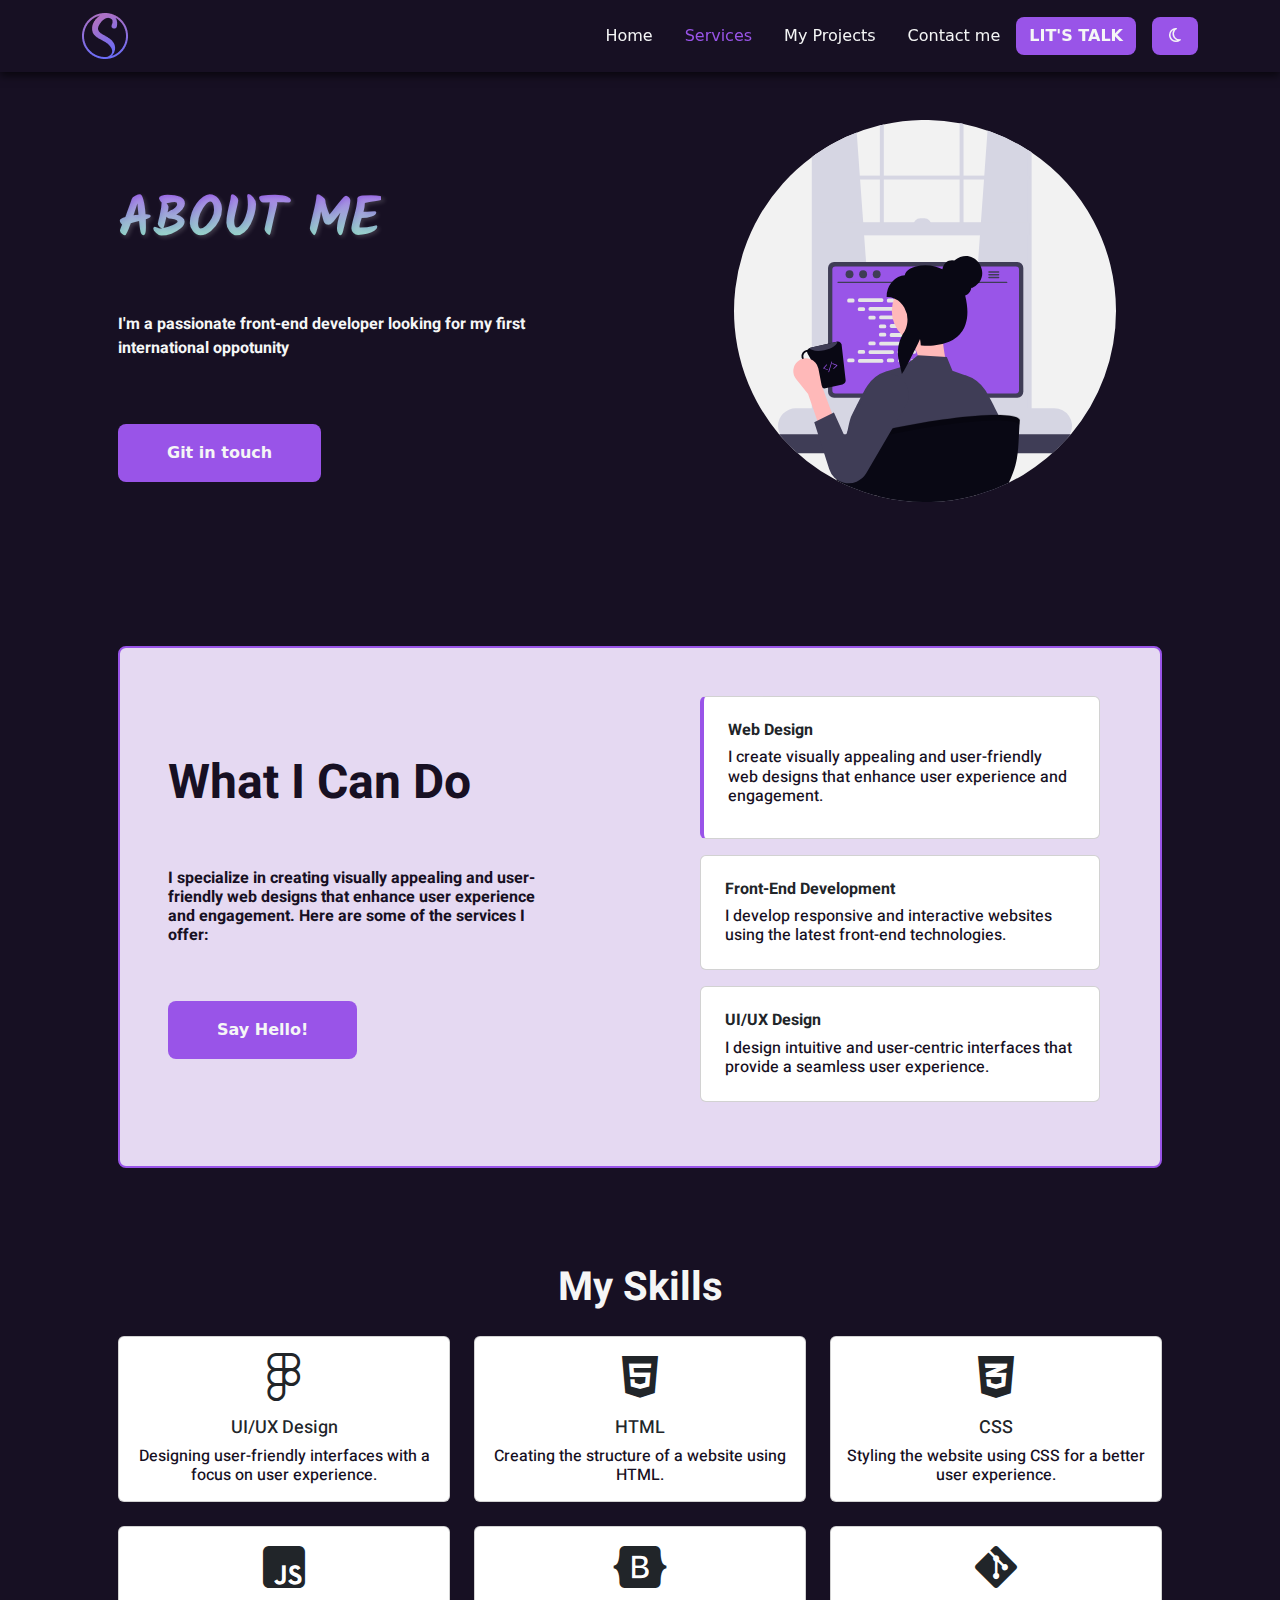
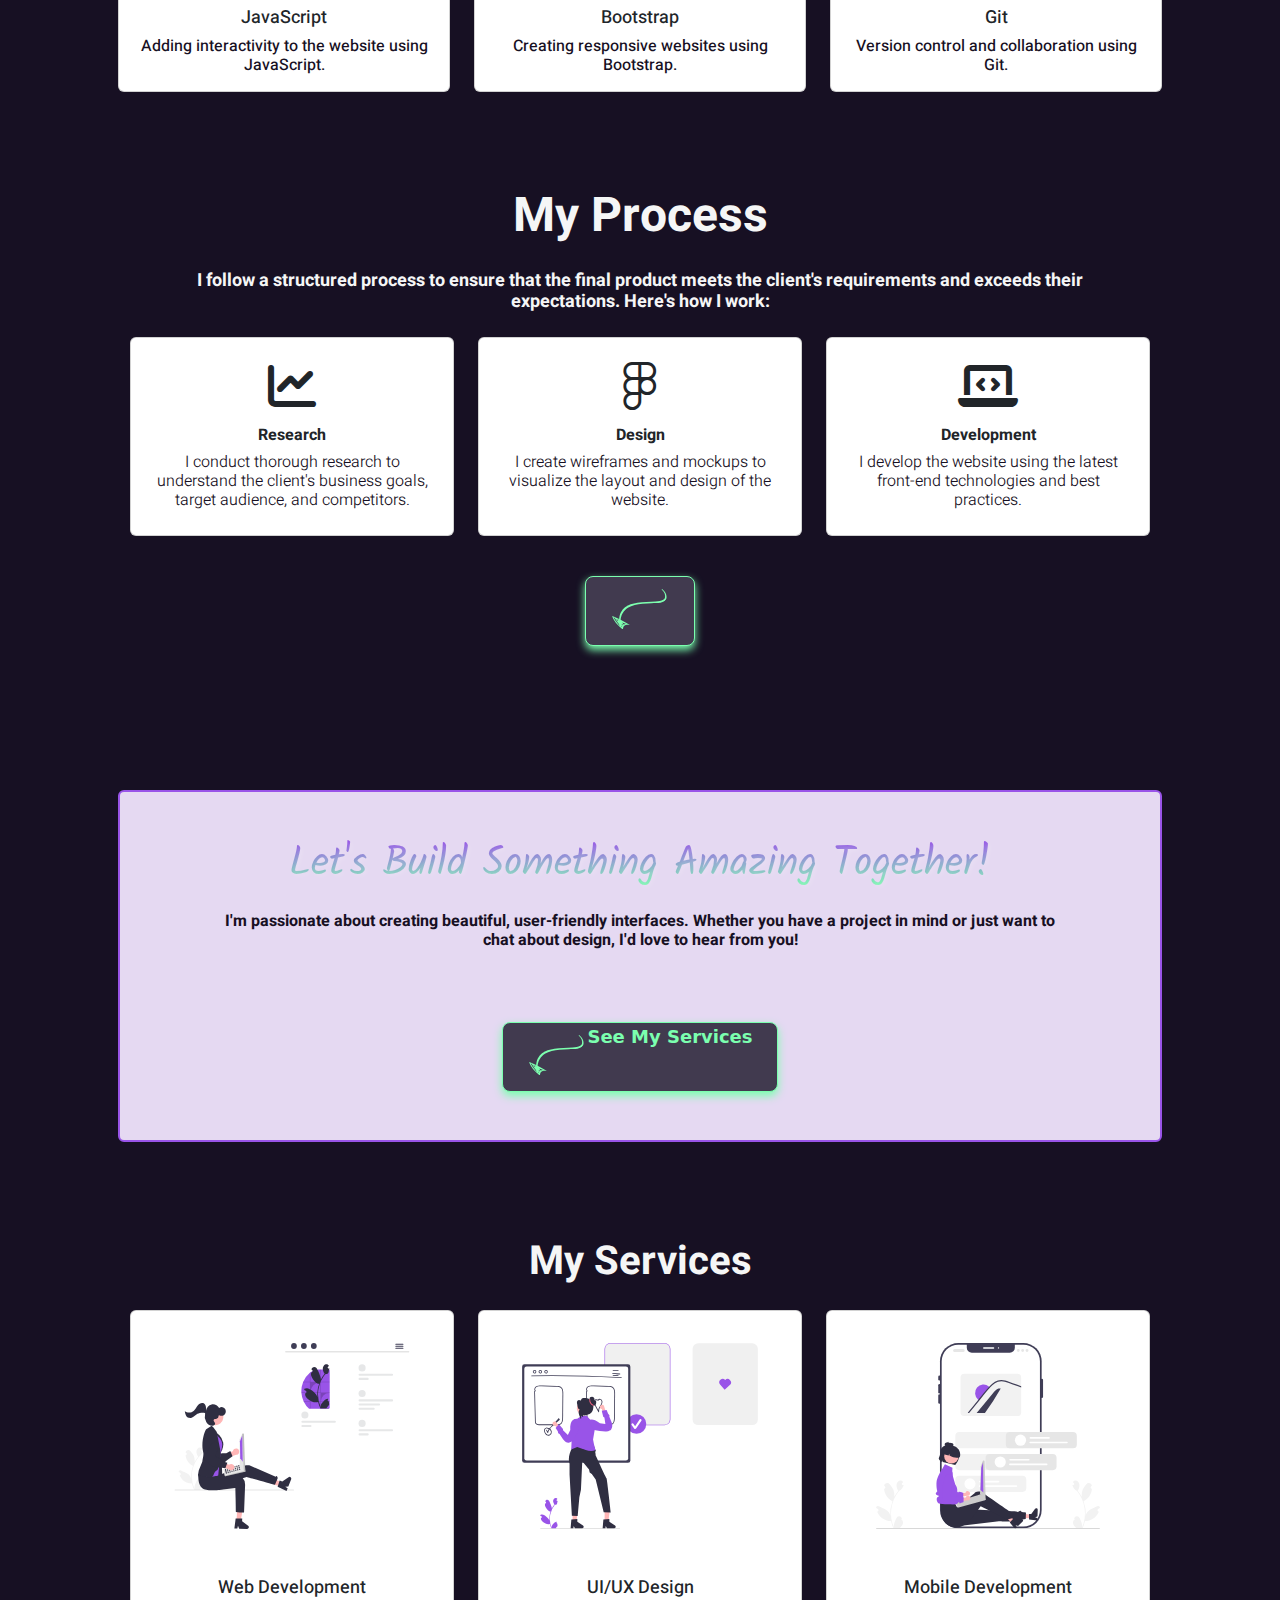
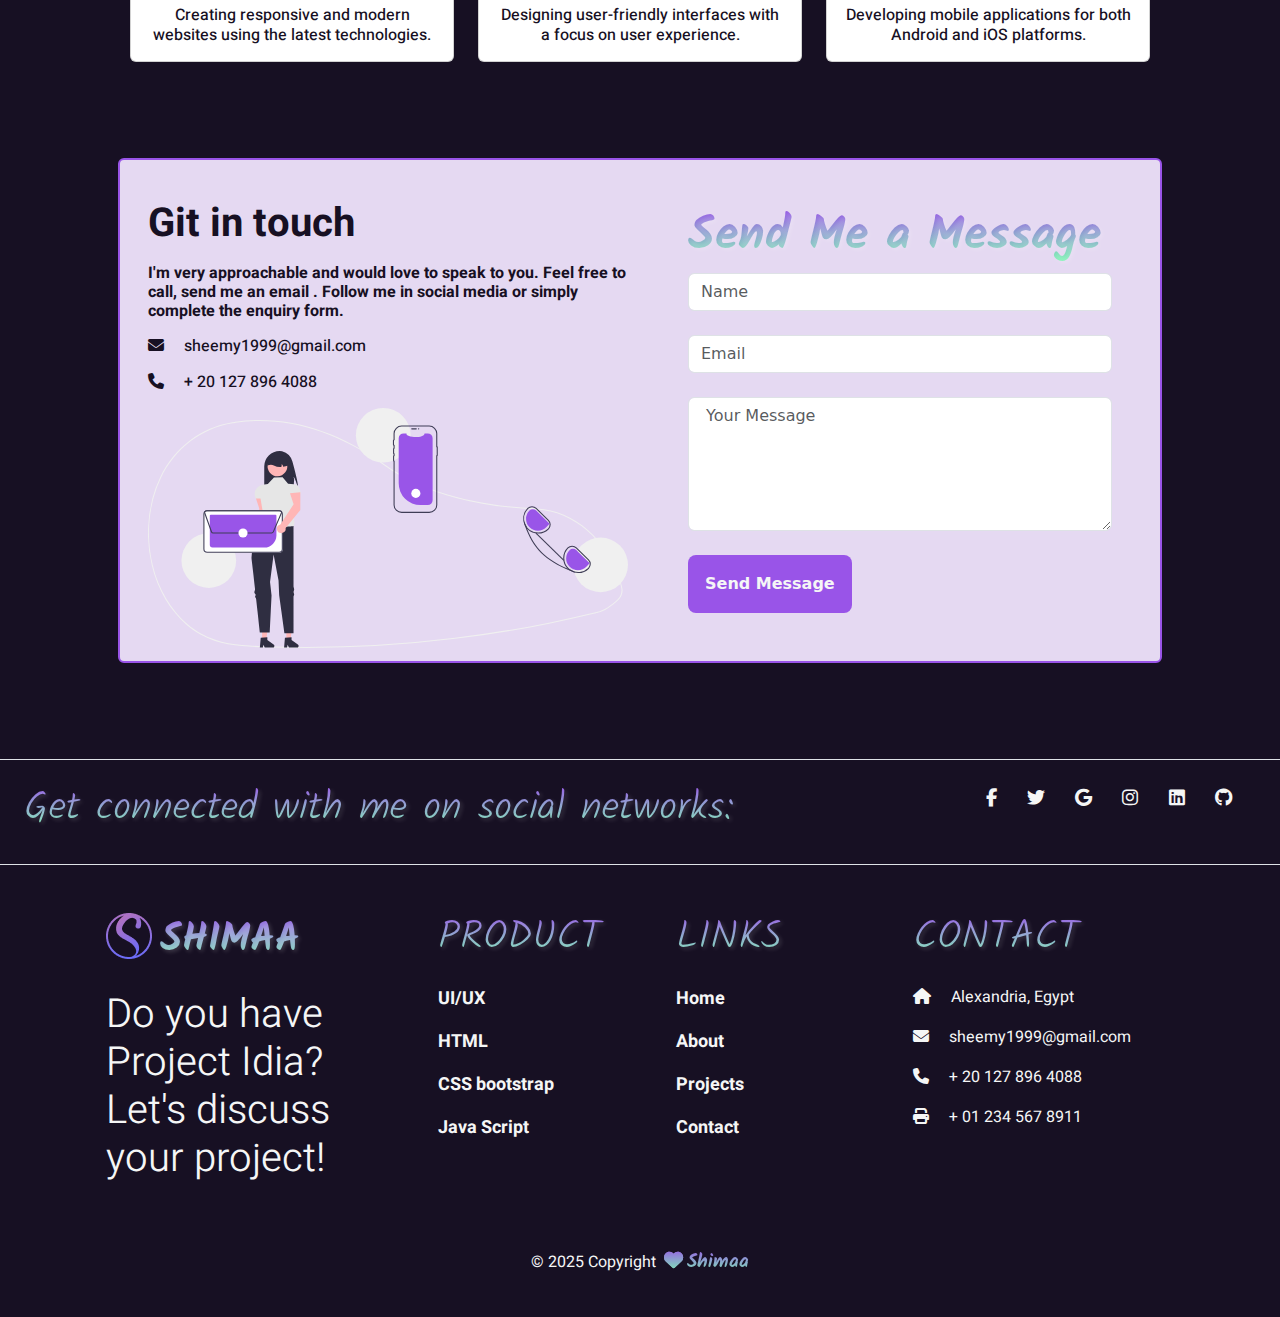
<file: Services.html>
<!DOCTYPE html>
<html lang="en">
  <head>
    <meta charset="UTF-8" />
    <meta name="viewport" content="width=device-width, initial-scale=1.0" />
    <title>Services</title>
    <link rel="icon" type="image/png" href="assets/images/logo/Logo name.png" />
    <!-- animate -css CDN links -->
    <link
    rel="stylesheet"
    href="https://cdnjs.cloudflare.com/ajax/libs/animate.css/4.1.1/animate.min.css"
  />
    <!-- font-awesome CDN Links -->
    <link
    rel="stylesheet"
    href="https://cdnjs.cloudflare.com/ajax/libs/font-awesome/6.7.2/css/all.min.css"
    integrity="sha512-Evv84Mr4kqVGRNSgIGL/F/aIDqQb7xQ2vcrdIwxfjThSH8CSR7PBEakCr51Ck+w+/U6swU2Im1vVX0SVk9ABhg=="
    crossorigin="anonymous"
    referrerpolicy="no-referrer"
  />
    <!-- swiper CDN -->
    <link rel="stylesheet" href="https://unpkg.com/swiper/swiper-bundle.min.css" />
    <!-- Bootstrap 5 CDN Links -->
    <link
    href="https://cdn.jsdelivr.net/npm/bootstrap@5.3.3/dist/css/bootstrap.min.css"
    rel="stylesheet"
    integrity="sha384-QWTKZyjpPEjISv5WaRU9OFeRpok6YctnYmDr5pNlyT2bRjXh0JMhjY6hW+ALEwIH"
    crossorigin="anonymous"
  />
    <link rel="stylesheet" href="assets/css/style.css" />
  </head>
  <body>
    <nav class="navbar navbar-expand-lg sticky-top">
      <div class="container">
        <a class="navbar-brand" href="#"
          ><img src="assets/images/logo/Logo name.png" alt="logo-image"
        /></a>
        <button
          class="navbar-toggler"
          type="button"
          data-bs-toggle="collapse"
          data-bs-target="#navbarText"
          aria-controls="navbarText"
          aria-expanded="false"
          aria-label="Toggle navigation"
        >
          <i class="fa-solid fa-bars"></i>
        </button>
        <div class="collapse navbar-collapse" id="navbarText">
          <ul class="navbar-nav ms-auto mb-2 mb-lg-0">
            <li class="nav-item">
              <a class="nav-link p-2 p-lg-3" href="index.html">Home</a>
            </li>
            <li class="nav-item">
              <a
                class="nav-link p-2 p-lg-3 active"
                aria-current="page"
                href="Services.html"
                >Services</a
              >
            </li>
            <li class="nav-item">
              <a class="nav-link p-2 p-lg-3" href="project.html">
                My Projects</a
              >
            </li>
            <li class="nav-item">
              <a class="nav-link p-2 p-lg-3" href="contact.html">Contact me</a>
            </li>
          </ul>
          <a class="btn  d-lg-inline-block fw-bold d-none" href="#contact"
            >LIT'S TALK</a
          >
          <button id="theme-button" class="btn btn-theme px-5 px-lg-3 ms-lg-3"><i class="fa-regular fa-moon icon-theme"></i></button>
        </div>
      </div>
    </nav>
    <!-- Hero section About bage  Start---->
    <section class="hero-section">
      <div class="container py-5">
        <div class="row  align-items-center justify-content-center ">
            <div class=" d-flex flex-column justify-content-center align-items-lg-start align-items-center gap-5 p-5 col-lg-6 text-center text-lg-start">
              <h1 class=" display-4 fw-bolder">ABOUT ME</h1>
              <p class="fw-bold pe-4 ">
                I'm a passionate front-end developer looking for my first
                international oppotunity
              </p>
              <a class="btn px-5 py-3 d-inline-block fw-bold text-lg-center" href="contact.html"
                >Git in touch</a
              >
            </div>
            <div class="col-12 col-lg-6">
              <div class="d-flex justify-content-center pb-5 ">
                <img src="assets/images/about/undraw_programmer_raqr (2).svg" alt="image-about" class="img-fluid about-img" />
                
              </div>
            </div>
          </div>
        </div>
      </div>
    </section>
     <!----- Hero section About bage  end -------------->
      <!-------------what i can do start------------ -->
      <section class="container p-5 what-do-section">
        <div id="what-do" class="container">
          <div class="row  align-items-center justify-content-center ">
              <div class=" d-flex flex-column justify-content-center align-items-lg-start align-items-center gap-5 p-5 col-lg-6 text-center text-lg-start">
                <h4 class=" display-5 fw-bolder  ">What I Can Do</h4>
                <h4 class="fw-bold pe-5 ">
                  I specialize in creating visually appealing and user-friendly web
                  designs that enhance user experience and engagement. Here are some
                  of the services I offer:
                </h4>
                <a class="btn px-5 py-3 d-inline-block fw-bold text-lg-center" href="/contact.html"
                  >Say Hello!</a
                >
              </div>
              <div class="col-12 col-lg-6">
                <div class="d-flex flex-column justify-content-center p-5">
                    <div id="card-border" class="card p-2  mb-3">
                      <div class="card-body">
                        <h4 class="card-title fw-bolder">Web Design</h4>
                        <h4 class="card-text pb-2">
                        I create visually appealing and user-friendly web designs that enhance user experience and engagement.
                        </h4>
                      </div>
                    </div>
                      <div id="card" class="card p-2 mb-3">
                        <div class="card-body">
                        <h4 class="card-title fw-bolder">Front-End Development</h4>
                        <h4 class="card-text">
                          I develop responsive and interactive websites using the latest front-end technologies.
                        </h4>
                        </div>
                      </div>
                      <div id="card" class="card p-2 mb-3">
                        <div class="card-body">
                        <h4 class="card-title fw-bolder">UI/UX Design</h4>
                        <h4 class="card-text">
                          I design intuitive and user-centric interfaces that provide a seamless user experience.
                        </h4>
                        </div>
                      </div>
                </div>
              </div>
            </div>
          </div>
        </div>
      </section>
<!-------------what i can do end--------------->
<!------ Skills section start here ------------>
   <section class="skills-section container p-5">
    <h2 class="text-center mb-4 fw-bold display-6">My Skills</h2>
    <div class="row row-cols-1 row-cols-md-3 g-4">
      <div class="col">
        <div class="card h-100 text-center">
          <div class="card-body">
            <i class="fa-brands fa-figma fa-3x mb-3"></i>
            <h3 class="card-title">UI/UX Design</h3>
            <h4 class="card-text">Designing user-friendly interfaces with a focus on user experience.</h4>
          </div>
        </div>
      </div>
      <div class="col">
        <div class="card h-100 text-center">
          <div class="card-body">
            <i class="fa-brands fa-html5 fa-3x mb-3"></i>
            <h3 class="card-title">HTML</h3>
            <h4 class="card-text">Creating the structure of a website using HTML.</h4>
          </div>
        </div>
      </div>
      <div class="col">
        <div class="card h-100 text-center">
          <div class="card-body">
            <i class="fa-brands fa-css3-alt fa-3x mb-3"></i>
            <h3 class="card-title">CSS</h3>
            <h4 class="card-text">Styling the website using CSS for a better user experience.</h4>
          </div>
        </div>
      </div>
      <div class="col">
        <div class="card h-100 text-center">
          <div class="card-body">
            <i class="fa-brands fa-js-square fa-3x mb-3"></i>
            <h3 class="card-title">JavaScript</h3>
            <h4 class="card-text">Adding interactivity to the website using JavaScript.</h4>
          </div>
        </div>
      </div>
      <div class="col">
        <div class="card h-100 text-center">
          <div class="card-body">
            <i class="fa-brands fa-bootstrap fa-3x mb-3"></i>
            <h3 class="card-title">Bootstrap</h3>
            <h4 class="card-text">Creating responsive websites using Bootstrap.</h4>
          </div>
        </div>
      </div>
      <div class="col">
        <div class="card h-100 text-center">
          <div class="card-body">
            <i class="fa-brands fa-git-alt fa-3x mb-3"></i>
            <h3 class="card-title">Git</h3>
            <h4 class="card-text">Version control and collaboration using Git.</h4>
          </div>
        </div>
      </div>
    </div>
  </section>
 <!-- Skills section end here -->
 <!-- my process start -->
 <section class="container p-5">
  <div class="col  align-items-center justify-content-center container">
      <div class=" d-flex flex-column justify-content-center  align-items-center text-center">
        <h2 class=" display-5 fw-bolder  ">My Process</h2>
        <h2 class="fw-bold p-3 ">
          I follow a structured process to ensure that the final product meets the client's requirements and exceeds their expectations. Here's how I work:   
        </h2>
        </div>
          <div class="row row-cols-1 row-cols-md-3 g-4">
          <div class="col">
            <div class="card p-2 mb-3">
            <div class="card-body text-center">
              <i class="fa-solid fa-chart-line fa-3x mb-3"></i>
              <h4 class="card-title fw-bold">Research</h4>
              <h4 class="card-text fw-light">
              I conduct thorough research to understand the client's business goals, target audience, and competitors.
              </h4>
            </div>
            </div>
          </div>
          <div class="col">
            <div class="card p-2 mb-3">
            <div class="card-body text-center">
              <i class="fa-brands fa-figma fa-3x mb-3"></i>
              <h4 class="card-title fw-bold">Design</h4>
              <h4 class="card-text fw-light">
              I create wireframes and mockups to visualize the layout and design of the website.
              </h4>
            </div>
            </div>
          </div>
          <div class="col">
            <div class="card p-2 mb-3">
            <div class="card-body text-center">
              <i class="fa-solid fa-laptop-code fa-3x mb-3"></i>
              <h4 class="card-title fw-bold">Development</h4>
              <h4 class="card-text fw-light">
              I develop the website using the latest front-end technologies and best practices.
              </h4>
            </div>
            </div>
          </div>
          </div>
          </div>
          <div class="next-section-arrow d-flex justify-content-center align-items-center pt-4">
            <a class="btn-arrow d-flex justify-content-center px-4 pb-2 d-inline-block fw-bold text-center rounded-3" href="#form"
            ><img src="assets/images/projects/Graphic.svg" alt="projects" class="svg-arrow"> </a>
           </div>
       </div>
</section>
<!-- my process end -->
   <!-- -----------contact section about page starts-------- -->
 <section class="container p-5">
  <div id="contact" class="container mt-5 p-5 d-flex justify-content-center align-content-center flex-column col-12 text-center rounded ">
    <h1 class="text-center mb-4">Let's Build Something Amazing Together!</h1>
    <h4 class=" text-center mb-5 px-5 fw-bold">I'm passionate about creating beautiful, user-friendly interfaces. Whether you have a project in mind or just want to chat about design, I'd love to hear from you!</h4>
    <div class="next-section-arrow d-flex justify-content-center align-items-center pt-4">
      <a class="btn-arrow text-arrow d-flex justify-content-center px-4 pb-2 d-inline-block fw-bold text-center rounded-3" href="#services"
      ><img src="assets/images/projects/Graphic.svg" alt="projects" class="svg-arrow">See My Services </a>
     </div>
  </div>
  </section>
  <!-- -----------contact section about page end-------- -->
  <!-- my services section start here -->
  <section class="container service-section p-5">
    <div class="container">  
      <h2  id="services" class="text-center mb-4 fw-bold display-6">My Services</h2>
      <div class="row row-cols-1 row-cols-md-3 g-4">
        <div class="col">
          <div class="card h-100 text-center">
            <img src="assets/images/about/undraw_web-development_0wdh (1).svg" class="card-img-top" alt="Web Development">
            <div class="card-body">
              <h3 class="card-title">Web Development</h3>
              <h4 class="card-text">Creating responsive and modern websites using the latest technologies.</h4>
            </div>
          </div>
        </div>
        <div class="col">
          <div class="card h-100 text-center">
            <img src="assets/images/about/undraw_prototyping-process_1thp.svg" class="card-img-top" alt="UI/UX Design">
            <div class="card-body">
              <h3 class="card-title">UI/UX Design</h3>
              <h4 class="card-text">Designing user-friendly interfaces with a focus on user experience.</h4>
            </div>
          </div>
        </div>
        <div class="col">
          <div class="card h-100 text-center">
            <img src="assets/images/about/undraw_mobile-development_tjxm.svg" class="card-img-top" alt="Mobile Development">
            <div class="card-body">
              <h3 class="card-title">Mobile Development</h3>
              <h4 class="card-text">Developing mobile applications for both Android and iOS platforms.</h4>
            </div>
          </div>
        </div>
      </div>
    </div>
  </section>
<!----------- form section Service page end ---------------- -->
<section class="container p-5">
  <div id="form" class="form container rounded">
    <div class="row"> 
      <div class="col-md-6">
        <div class="d-flex justify-content-center flex-column mt-4 gap-2 pt-3 ps-3 ">
          <h4 class="display-6 fw-bold">Git in touch</h4>
          <h4 class="fw-bold">I'm very approachable and would love to speak to you. Feel free to call, send me an email .
             Follow me in social media or simply complete the enquiry form.</h4>
          <h4>
            <i class="fas fa-envelope me-3"></i>
            sheemy1999@gmail.com
          </h4>
          <h4>
            <i class="fas fa-phone me-3"></i> + 20 127 896 4088
          </h4>
          <img src="assets/images/contact/undraw_contact-us_kcoa.svg" alt="contact" class="m-0 p-0" />
        </div>
    </div>
        <div class=" p-5 col-lg-6 rounded ">
            <h1 class="display-5 fw-bold ">Send Me a Message</h1>
            <form>
                <div class="mb-4">
                    <input type="text" class="form-control" placeholder="Name" id="name" required>
                </div>
                <div class="mb-4">
                    <input type="email" class="form-control" placeholder="Email" id="email" required>
                </div>
                <div class="mb-4">
                    <textarea class="form-control" id="message" placeholder=" Your Message" rows="5" required></textarea>
                </div>
                <button type="submit" class="btn px-3 py-3 d-inline-block fw-bold text-center mx-lg-0 mx-auto fit-content">Send Message</button>
            </form>
        </div>
   </div> 
  </div>
  </section>
 <!-- -------------form section Service page end--------------- -->
<!----------------------------Footer Start------------------->
<footer class="text-center text-lg-start mt-5 border-top">
  <section class="d-flex justify-content-center justify-content-lg-between p-4 border-bottom">
    <div class="me-5 d-none d-lg-block">
      <h1 class="fw-light text-md-start">Get connected with me on social networks:</h1>
    </div>
    <div class="social-media-icons"> 
      <a href="#" class="me-4  ">
        <i class="fab fa-facebook-f"></i>
      </a>
      <a href="#" class="me-4  ">
        <i class="fab fa-twitter"></i>
      </a>
      <a href="#" class="me-4  ">
        <i class="fab fa-google"></i>
      </a>
      <a href="#" class="me-4  ">
        <i class="fab fa-instagram"></i>
      </a>
      <a href="#" class="me-4  ">
        <i class="fab fa-linkedin"></i>
      </a>
      <a href="#" class="me-4  ">
        <i class="fab fa-github"></i>
      </a>
    </div>
  </section>
  <section>
    <div class="container text-center text-md-start mt-5">
      <div class="row mt-3">
        <div class="col-md-3 col-lg-4 col-xl-3 mx-auto mb-4">
          <h1 class="text-uppercase fw-bold mb-4 ">
              <img src="assets/images/logo/Logo name.png" class=" pe-2 pb-2 alt="logo-image" /></i>Shimaa
          </h1>
          <p class=" display-6">
              Do you have Project Idia?
              Let's discuss your project!
          </p>
        </div>
        <div class="col-md-2 col-lg-2 col-xl-2 mx-auto mb-4">
          <h1 class="text-uppercase fw-light mb-4">
            Product
          </h1>
          <p>
            <a href="#!" class=" ">UI/UX</a>
          </p>
          <p>
            <a href="#!" class=" ">HTML</a>
          </p>
          <p>
            <a href="#!" class=" "> CSS bootstrap</a>
          </p>
          <p>
            <a href="#!" class=" ">Java Script </a>
          </p>
        </div>
        <div class="col-md-3 col-lg-2 col-xl-2 mx-auto mb-4">
          <h1 class="text-uppercase fw-light mb-4">
            links
          </h1>
          <p>
            <a href="index.html" class=" ">Home</a>
          </p>
          <p>
            <a href="Services.html" class=" ">About</a>
          </p>
          <p>
            <a href="project.html" class=" ">Projects</a>
          </p>
          <p>
            <a href="contact.html" class=" ">Contact</a>
          </p>
        </div>
        <div class="col-md-4 col-lg-3 col-xl-3 mx-auto mb-md-0 mb-4">
          <!-- Links -->
          <h1 class="text-uppercase fw-light mb-4">Contact</h1>
          <p><i class="fas fa-home me-3"></i> Alexandria, Egypt</p>
          <p>
            <i class="fas fa-envelope me-3"></i>
            sheemy1999@gmail.com
          </p>
          <p><i class="fas fa-phone me-3"></i> + 20 127 896 4088</p>
          <p><i class="fas fa-print me-3"></i> + 01 234 567 8911</p>
        </div>
      </div>
    </div>
  </section>
  <div class="text-center p-4">
   <p> © 2025 Copyright <a class="Copyright-name fw-bolder" href="Services.html"><i class="fa-solid fa-heart heart p-1"></i>Shimaa</a></p>
  </div>
</footer>
<!------------------------ Footer end----------------->

    <!-- Bootstrap 5 CDN Links -->
    <script
      src="https://cdn.jsdelivr.net/npm/@popperjs/core@2.11.6/dist/umd/popper.min.js"
      integrity="sha384-oBqDVmMz9ATKxIep9tiCxS/Z9fNfEXiDAYTujMAeBAsjFuCZSmKbSSUnQlmh/jp3"
      crossorigin="anonymous"
    ></script>
    <script
      src="https://cdn.jsdelivr.net/npm/bootstrap@5.2.3/dist/js/bootstrap.min.js"
      integrity="sha384-cuYeSxntonz0PPNlHhBs68uyIAVpIIOZZ5JqeqvYYIcEL727kskC66kF92t6Xl2V"
      crossorigin="anonymous"
    ></script>
    <!-- main js -->
    <script src="/assets/js/main.js"></script>
  </body>
</html>
</file>
<file: assets/css/style.css>
@import url("https://fonts.googleapis.com/css2?family=Work+Sans:ital,wght@0,100..900;1,100..900&display=swap");
@import url("https://fonts.googleapis.com/css2?family=Kalam:wght@300;400;700&display=swap");
@import url("https://fonts.googleapis.com/css2?family=Heebo:wght@100..900&display=swap");


* {
  margin: 0;
  padding: 0;
  box-sizing: border-box;
  
}

/* root colors */
:root {
  --primary-color: #9954e8;
  --primary-for-border: #9954e8;
  --secondary-color: #7bffaf;
  --second-text-color: #7bffaf;
  --dark-color: #171023;
  --light-dark-color: #413a4f;
  --light-color: #f5f6f6;
  --light-for-light: #f5f6f6;
  --for-bg-section: #E5D9F2;
  --dark-for-dark: #171023;
  --bg-light-gray: #f0f1f3d1;
}
:root {
  --font-family-primary: "Heebo", sans-serif;
  --font-family-secondery: "Kalam", sans-serif;
}
/* ============== ============== */
 body {
  background-color: var(--dark-color);
  overflow-x: hidden;
}
body:not .navar{
  padding:0 20px;
}
.fit-content {
  width: fit-content;
}
a {
  text-decoration: none;
  font-size:large;
  font-weight: bold;
}
h1 { 
  font-family: "Kalam", serif;
  background: linear-gradient(
      180deg,
      var(--primary-color),
      var(--secondary-color)
    );
  -webkit-background-clip: text;
  background-clip: text;
  color: transparent;
  font-size: 40px;
  text-shadow: 2px 2px 4px rgba(255, 254, 254, 0.17);
}
h2 {
  font-family: "Heebo", serif;
  font-size: 18px;
  color: var(--light-color);
}
h3{
  font-family: "Heebo", serif;
  font-size: 18px;
  color: var(--dark-color);
}
h4{
  font-family: "Heebo", serif;
  font-size: 16px;
  color: var(--dark-for-dark);
}
h5{
  font-family: "Heebo", serif;
  font-size: 18px;
  color: var(--light-for-light);
}
p {
  font-family: "Heebo", serif;
  font-size: 16px;
  color: var(--light-color);
}

.btn{
  border-radius: 8px;
  background-color: var(--primary-color);
  color: var(--light-color);
}

a.btn:focus {
  outline: 2px solid var(--light-color);
  outline-offset: 2px;
}
.btn:hover {
  background-image: linear-gradient(
    135deg,
    var(--primary-color),
    var(--secondary-color)
  );
  color: var(--dark-color);
}

/* ====================nav start================ */

.navbar {
  background-color: var(--dark-color);
  box-shadow: 0 4px 8px rgba(0, 0, 0, 0.6);
}
.navbar .navbar-nav .nav-link {
  color: var(--light-color);
}
.navbar .navbar-nav .nav-link.active,
.navbar .navbar-nav .nav-link:hover,
.navbar .navbar-nav .nav-link:focus {
  color: var(--primary-color);
}
.navbar .navbar-toggler {
  color: var(--light-color);
  font-size: 25px;
  border-color: var(--light-color);
}
.navbar .navbar-toggler:focus {
  box-shadow: none;
}
.icon-theme{
  color: var(--light-color);
}
/* ------ -------- */
.about-img {
  width: 70%;
  height: 50%;
}
/* --------.svg-arrow ------- */
.svg-arrow {
  width: 60px;
  height: 60px;
}
.btn-arrow {
  background-color: var(--light-dark-color);
  border: 1px solid var(--second-text-color);
  box-shadow: 0 4px 8px var(--secondary-color);
}
.btn-arrow:hover {
  background-image: linear-gradient(
    135deg,
    var(--primary-color),
    var(--secondary-color)
  );
}

/* ---------Reset icons-------- */
footer a {
  color: var(--light-color);
}
.social-media-icons i:hover {
  color: var(--primary-color) !important;
}
 h1+ p a:hover{
    color: var(--primary-color) !important;
    padding:0.5rem;
 }
  p+ p a:hover{
    color: var(--primary-color) !important;
    padding:0.5rem;
}
  
.contact-icons i{
  color: var(--primary-color);
  }
.contact-icons i:hover{
  color: var(--dark-for-dark);


}
/* =========================== */
.Copyright-name {
  font-family: "Kalam", serif;
  background: linear-gradient(
    180deg,
    var(--primary-color),
    var(--secondary-color)
  );
  -webkit-background-clip: text;
  background-clip: text;
  color: transparent;
  font-size: larger;
}

/* ================================= */
.heart {
  background: linear-gradient(
    180deg,
    var(--primary-color),
    var(--secondary-color)
  );
  -webkit-background-clip: text;
  background-clip: text;
  color: transparent;
}
/* ================================== */
.about-home-img {
  width: 80%;
}

/* ================================== */
.abuot-border {
  background-color: var(--for-bg-section);
  border: 2px solid var(--primary-for-border);
}
/* =========================== */
.more-about-btn {
  background-color: var(--primary-color);
}
.more-about-btn:hover {
  padding:3rem;
}
/* =========================contact form========== */
.form{
  background-color: var(--for-bg-section);
  border: 2px solid var(--primary-for-border);
}
/* ==============text-arrow==== */
.text-arrow{
  color: var(--second-text-color);
}
.text-arrow:hover {
  color: var(--light-color) !important;
} 
/* =========project-home-pge======== */
.projec-swiper{
  height: 80vh;
  display: flex;
  flex-direction: column;
  justify-content: center;
  align-items: center;
}
.projec-swiper .swiper {
  width: 80%;
  height: 100%;
}

.projec-swiper .swiper-slide {
  background-position: center;
  background-size: cover;
  width: 250px;
}

.projec-swiper .swiper-slide img {
  display: block;
  width: 100%;
  -webkit-box-reflect: below 1px linear-gradient(transparent, transparent , #0002 , #0004);
}


#icons{
  background-color: var(--light-dark-color);
  position: absolute;
  border: 2px solid var(--primary-color);
  box-shadow: 0 4px 8px var(--primary-color);
  top: 60px;
}
/* =======about-icon====== */
#about-icon{
  background-color: var(--light-dark-color);
  border: 2px solid var(--primary-color);
  box-shadow: 0 4px 8px var(--primary-color);
}
/* =======what-do==== */
#what-do{
  background-color: var(--for-bg-section);
  border: 2px solid var(--primary-for-border);
  border-radius: 8px;
}
/* =====card-border==== */
#card-border{
  border-left: 4px solid var(--primary-color);
}


/* ====== */
.project-text{
  position:absolute;
  top: 180px;
  background-color: var(--for-bg-section);

}
/* contact in contact page */
#contact{
 background-color: var(--for-bg-section) ;
 border: 2px solid var(--primary-for-border);
}
/* -------feature------- */
#feature{
  background-color: var(--for-bg-section);
  border: 2px solid var(--primary-for-border);
}
/* --------swiper Testmonial cards------*/
.img-card {
  display: block;
  max-width: 95%;
  height: auto;
}

/*-------CARD ----------*/
#testmonial{
  overflow: hidden;
}
.card__container {
padding-block: 5rem;
}
.card__content {
  margin-inline: 1.75rem;
  border-radius: 1.25rem;
  overflow: hidden;
}

.card__article {
  border-radius: 1.25rem;
  overflow: hidden;
}

.card__image {
  position: relative;
  background-color: var(--for-bg-section);
  padding-top: 1.5rem;
  margin-bottom: -.75rem;
}

.card__data {
  background-color: var(--light-color);
  padding: 1.5rem 2rem;
  border-radius: 1rem;
  text-align: center;
  position: relative;
  z-index: 10;
}

.card__img {
  width: 180px;
  margin: 0 auto;
  position: relative;
  z-index: 5;
}

.card__shadow {
  max-width: 200px;
  height: 200px;
  background-color: var(--primary-color);
  border-radius: 50%;
  position: absolute;
  top: 3.75rem;
  left: 0;
  right: 0;
  margin-inline: auto;
  filter: blur(45px);
}

.card__name {
  color: var(--primary-color);
  margin-bottom: .75rem;
}

.card__description {
  font-weight: 500;
  margin-bottom: 1.75rem;
}

.rating {
  margin-top: 15px;
  font-size: 14px;
  color: goldenrod;
}

/* Swiper class */
.swiper-button-prev:after,
.swiper-button-next:after {
  content: "";
}

.swiper-button-prev,
.swiper-button-next {
  width: initial;
  height: initial;
  font-size: 3rem;
  color: var(--primary-color);
  display: none;
}

.swiper-button-prev {
  left: 0;
}

.swiper-button-next {
  right: 0;
}

.swiper-pagination-bullet {
  background-color: var(--primary-color);
  opacity: 1;
}

.swiper-pagination-bullet-active {
  background-color: var(--secondery-color);
}

/*=============== BREAKPOINTS ===============*/
/* For small devices */
@media screen and (max-width: 320px) {
  .card__data {
    padding: 1rem;
  }
}

/* For medium devices */
@media screen and (min-width: 768px) {
  .card__content {
    margin-inline: 3rem;
  }

  .swiper-button-next,
  .swiper-button-prev {
    display: block;
  }
}


/* ======id="caro-arrow"======= */
.caro-arrow{
  color: var(--dark-color);
}
 
/* accordion-item */
.accordion-item{
  margin-bottom: 10px;

}


/* faq-bg */
.faq-bg{
  /* background-color: var(--for-bg-section); */
  border: 2px solid var(--primary-for-border);
}
   

/* feature-box */
.feature-box{
  background-color: var(--for-bg-section);
}

/* contact home page */
.contact-home {
    height: 70vh;
    background-image: url("../images/projects/Cover.svg");
    background-position: center center;
    background-repeat: no-repeat;
    height: inherit;
    background-attachment: fixed;
}
.contact-section-bg {
  height: 100%;
    background-color: rgba(24, 23, 23, 0.65);
    display: flex;
    justify-content: center;
    align-items: center;
}
/* card-img services and skills home page */
.card:hover{
  transform: scale(1.1);
  transition: 0.5s ease;
  background:var(--for-bg-section);
  border: 2px solid var(--primary-for-border);
}
.card img {
  padding: 2rem;
  height: 250px;
}

/* project bg-img */
.bg-img{
  height: 70vh;
  background-image: url("../images/projects/Cover.svg");
  background-position: center center;
  background-repeat: no-repeat;
  height: inherit;
  background-attachment: fixed;
}

/* proj-img */
.proj-img:hover{
  transform: scale(1.1);
  transition: 0.5s ease;
  border-width: 4px 4px 0 0;
  border-style: solid;
  border-color: var(--primary-for-border);
}
</file>
